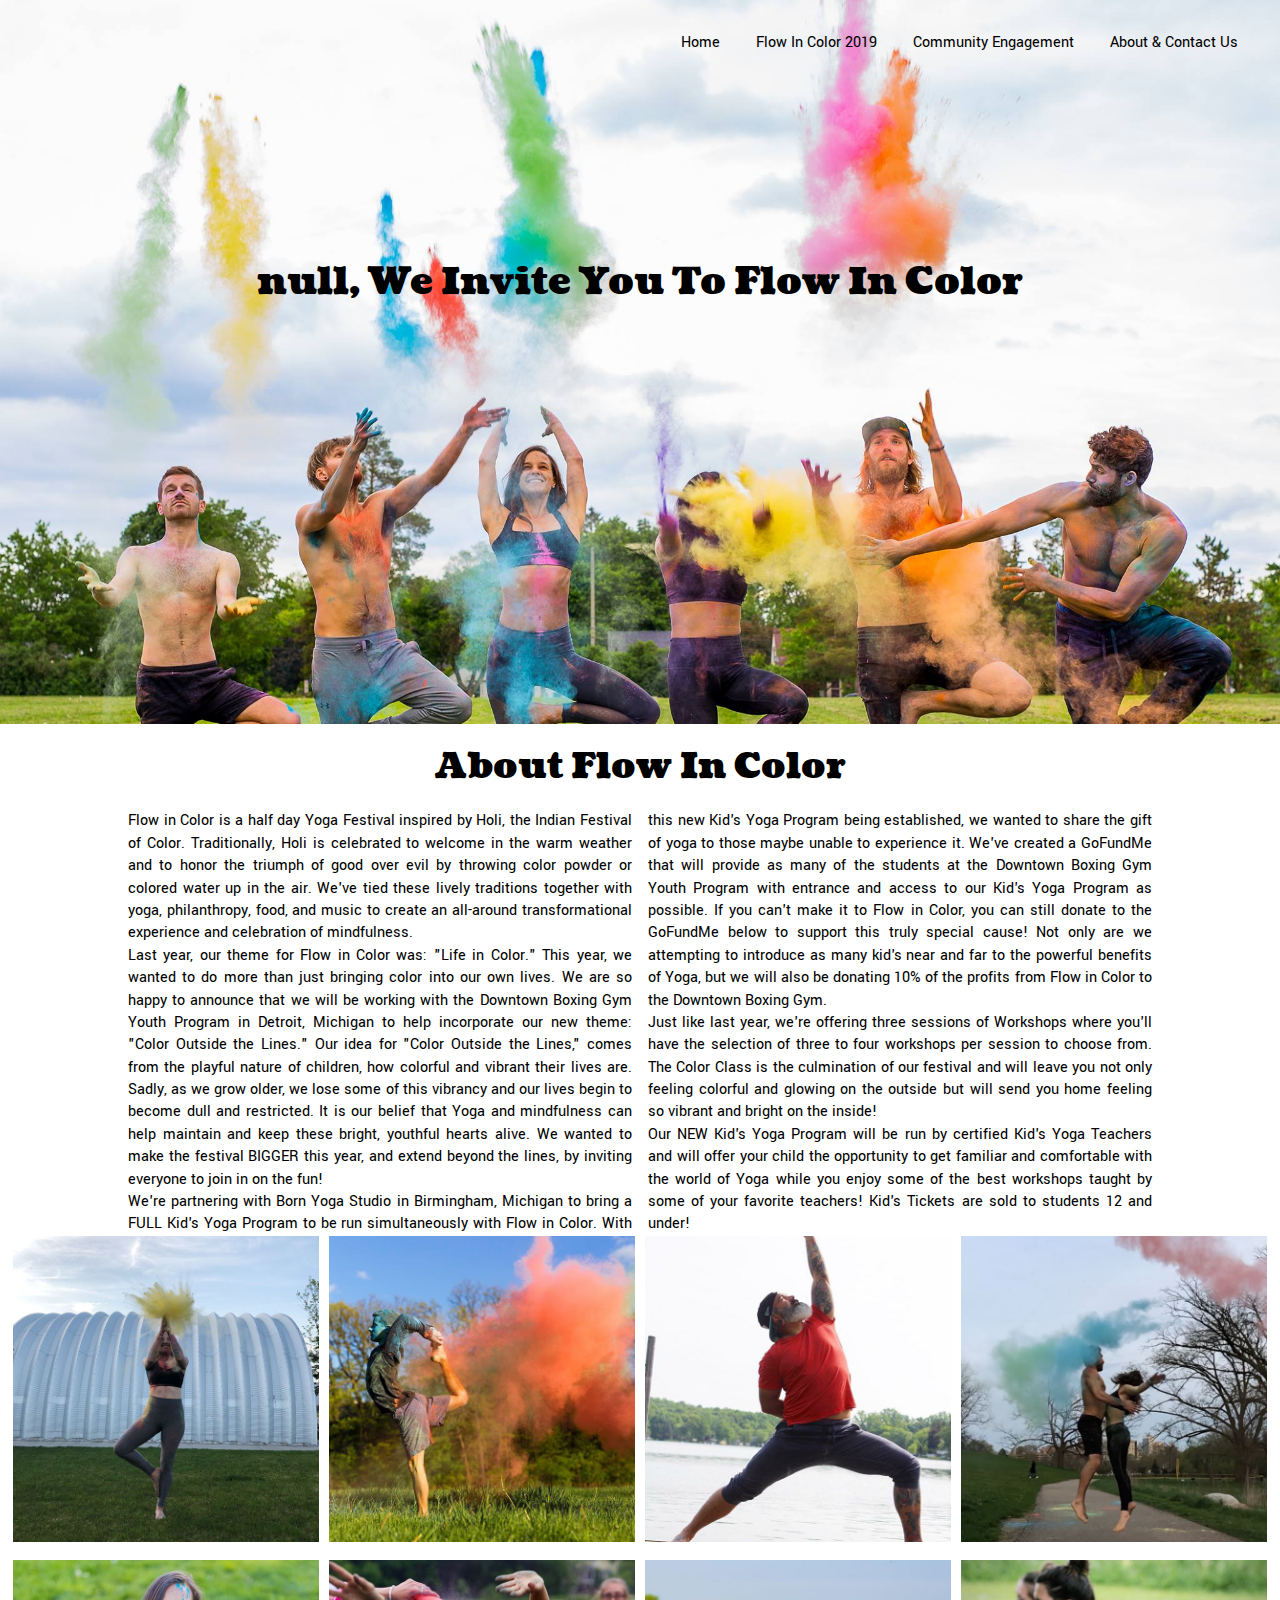
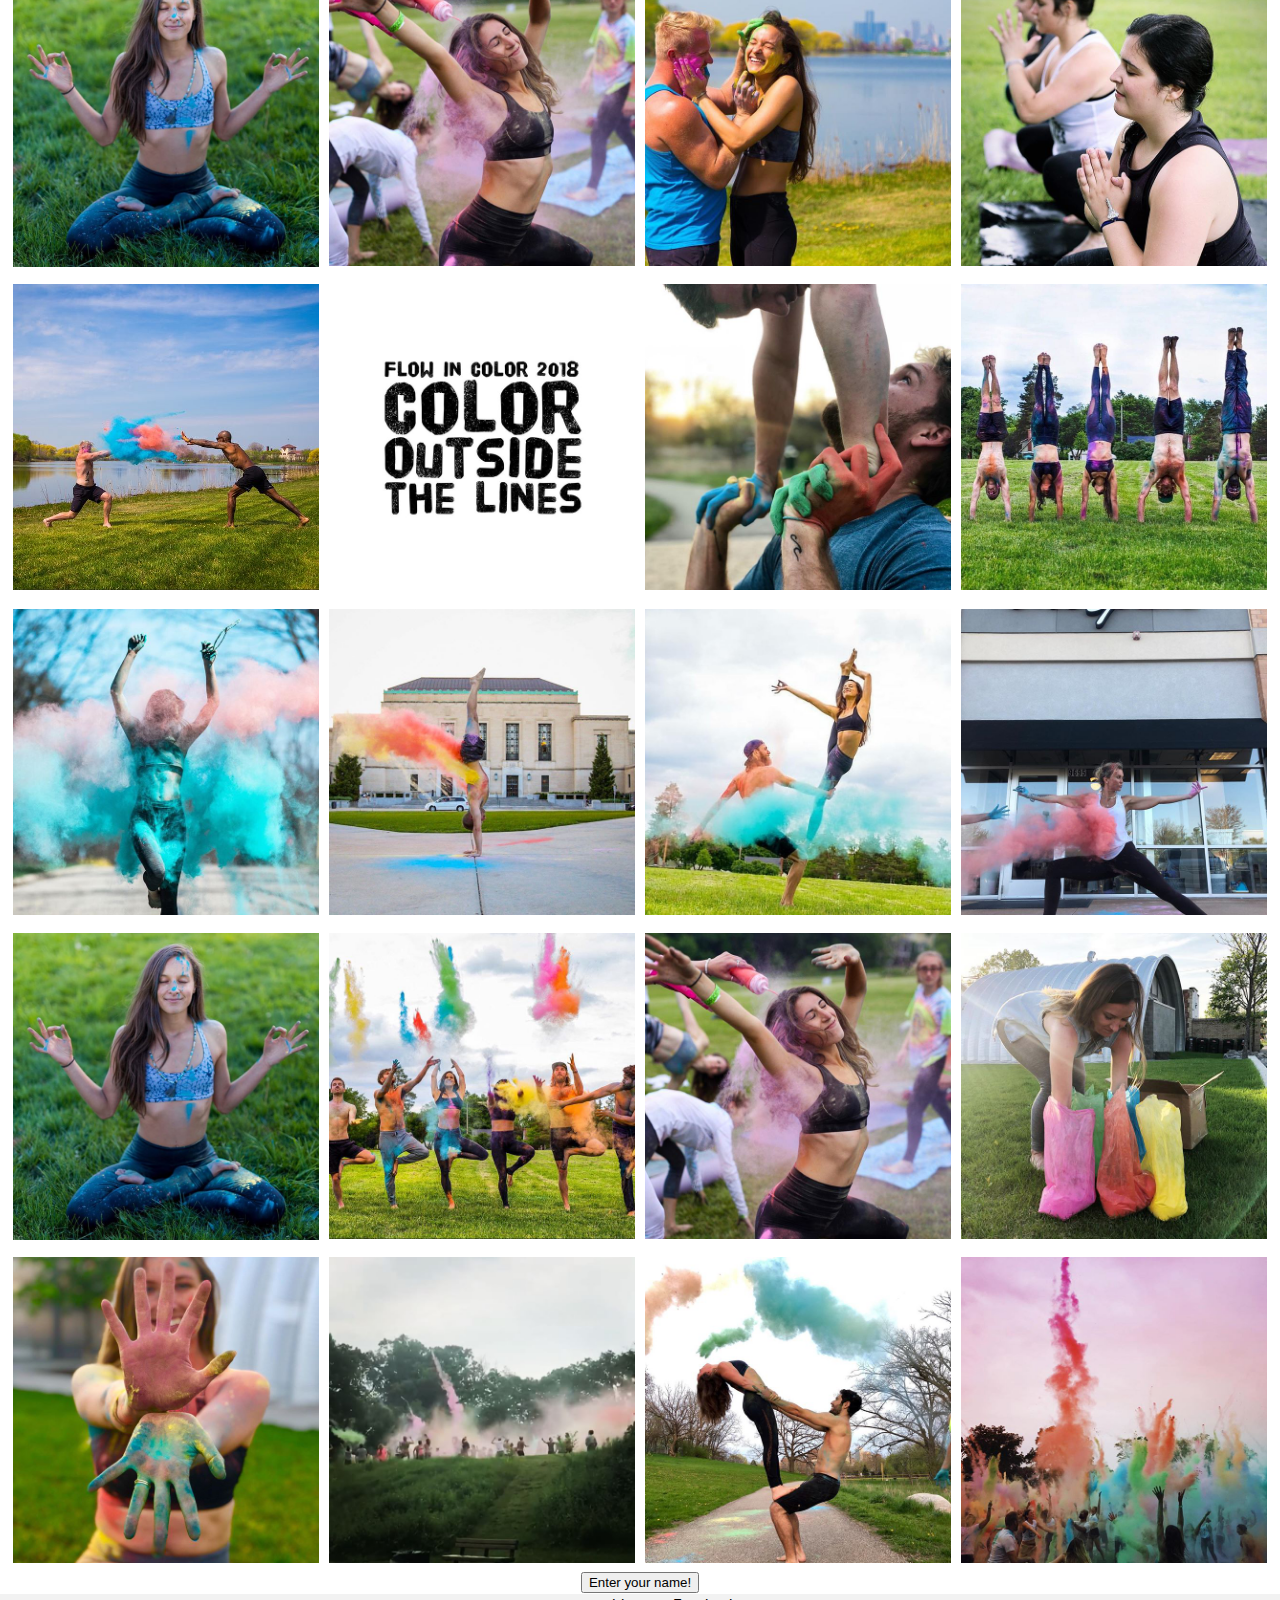
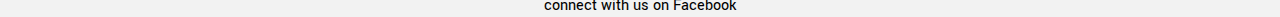
<file: index.html>
<!DOCTYPE html>
<html lang="en">
<head>
    <title>Home Page</title>
    <meta charset="utf-8">
    <meta name="viewport" content="width=device-width, initial-scale=1">
    <link href="https://fonts.googleapis.com/css?family=Coustard%7CYantramanav:100" rel="stylesheet">
    <link rel="stylesheet" href="https://use.fontawesome.com/releases/v5.3.1/css/all.css" integrity="sha384-mzrmE5qonljUremFsqc01SB46JvROS7bZs3IO2EmfFsd15uHvIt+Y8vEf7N7fWAU" crossorigin="anonymous">
    <link rel="stylesheet" type="text/css" href="css/default.css">
    <link rel="stylesheet" type="text/css" href="css/style.css">
	<link rel="stylesheet" type="text/css" href="css/lightbox.css">
    <script src ="https://ajax.googleapis.com/ajax/libs/jquery/3.2.1/jquery.min.js"></script>
</head>
<body>
<header>
<a class="skip-main" href="#main">Skip to main content</a>
      <nav>
            <ul>
                <li><a href = "index.html">Home</a></li>
                <li><a href = "flowincolor.html">Flow In Color 2019</a></li>
                <li><a href = "communityengagement.html">Community Engagement</a></li>
                <li><a href = "contactus.html">About & Contact Us</a></li>
            </ul>
      </nav>
   
    <h1 class="bannerimage">
        We Invite You To Flow In Color   
    </h1> 

</header>
<main>
<a id="main" tabindex="-1"></a>
<h2>About Flow In Color</h2>
    <p class="hometext">Flow in Color is a half day Yoga Festival inspired by Holi, the Indian Festival of Color. Traditionally, Holi is celebrated to welcome in the warm weather and to honor the triumph of good over evil by throwing color powder or colored water up in the air. We've tied these lively traditions together with yoga, philanthropy, food, and music to create an all-around transformational experience and celebration of mindfulness.
    <br> Last year, our theme for Flow in Color was: "Life in Color." This year, we wanted to do more than just bringing color into our own lives. We are so happy to announce that we will be working with the Downtown Boxing Gym Youth Program in Detroit, Michigan to help incorporate our new theme: "Color Outside the Lines." Our idea for "Color Outside the Lines," comes from the playful nature of children, how colorful and vibrant their lives are. Sadly, as we grow older, we lose some of this vibrancy and our lives begin to become dull and restricted. It is our belief that Yoga and mindfulness can help maintain and keep these bright, youthful hearts alive. We wanted to make the festival BIGGER this year, and extend beyond the lines, by inviting everyone to join in on the fun!
    <br> We're partnering with Born Yoga Studio in Birmingham, Michigan to bring a FULL Kid's Yoga Program to be run simultaneously with Flow in Color. With this new Kid's Yoga Program being established, we wanted to share the gift of yoga to those maybe unable to experience it. We've created a GoFundMe that will provide as many of the students at the Downtown Boxing Gym Youth Program with entrance and access to our Kid's Yoga Program as possible. If you can't make it to Flow in Color, you can still donate to the GoFundMe below to support this truly special cause! Not only are we attempting to introduce as many kid's near and far to the powerful benefits of Yoga, but we will also be donating 10% of the profits from Flow in Color to the Downtown Boxing Gym.
    <br> Just like last year, we're offering three sessions of Workshops where you'll have the selection of three to four workshops per session to choose from. The Color Class is the culmination of our festival and will leave you not only feeling colorful and glowing on the outside but will send you home feeling so vibrant and bright on the inside!
    <br> Our NEW Kid's Yoga Program will be run by certified Kid's Yoga Teachers and will offer your child the opportunity to get familiar and comfortable with the world of Yoga while you enjoy some of the best workshops taught by some of your favorite teachers! Kid's Tickets are sold to students 12 and under!</p>
    
    <div class="gallery">
        <a href="images/flow1.jpg" data-lightbox= "flow" data-title = "Flow in Color 2018" data-alt = "Two people doing acro yoga with color powder"><img id="image1" src="images/flow1.jpg" alt="Two people doing acro yoga with color powder"/></a>
        <a href="images/flow2.jpg" data-lightbox= "flow" data-title = "Flow in Color 2018" data-alt = "Two people doing acro yoga with color powder"><img id="image2" src="images/flow2.jpg" alt="Two people doing acro yoga with color powder"/></a>
        <a href="images/flow3.jpg" data-lightbox= "flow" data-title = "Flow in Color 2018" data-alt = "Two people doing acro yoga with color powder"><img id="image3" src="images/flow3.jpg" alt="Two people doing acro yoga with color powder"/></a>
        <a href="images/flow4.jpg" data-lightbox= "flow" data-title = "Flow in Color 2018" data-alt = "Two people doing acro yoga with color powder"><img id="image4" src="images/flow4.jpg" alt="Two people doing acro yoga with color powder"/></a>
        <a href="images/flow5.png" data-lightbox= "flow" data-title = "Flow in Color 2018" data-alt = "Two people doing acro yoga with color powder"><img id="image5" src="images/flow5.png" alt="Two people doing acro yoga with color powder"/></a> 
        <a href="images/flow6.png" data-lightbox= "flow" data-title = "Flow in Color 2018" data-alt = "Two people doing acro yoga with color powder"><img id="image6" src="images/flow6.png" alt="Two people doing acro yoga with color powder"/></a>
        <a href="images/flow7.jpg" data-lightbox= "flow" data-title = "Flow in Color 2018" data-alt = "Person dacing in cloud of color"><img id="image7" src="images/flow7.jpg" alt="Person dacing in cloud of color"/></a>
        <a href="images/flow8.jpg" data-lightbox= "flow" data-title = "Flow in Color 2018" data-alt = "Two People Doing Acro Yoga With Color Powder"><img id="image8" src="images/flow8.jpg" alt="Two People Doing Acro Yoga With Color Powder"/></a>
        <a href="images/flow9.jpg" data-lightbox= "flow" data-title = "Flow in Color 2018" data-alt = "Person's hands covered in color powder"><img id="image9" src="images/flow9.jpg" alt="Person's hands covered in color powder"/></a>    
        <a href="images/flow10.jpg" data-lightbox= "flow" data-title = "Flow in Color 2018" data-alt = "Two people doing acro yoga with color powder"><img id="image10" src="images/flow10.jpg" alt="Two people doing acro yoga with color powder"/></a>
        <a href="images/flow11.jpg" data-lightbox= "flow" data-title = "Flow in Color 2018" data-alt = "Two people doing acro yoga with color powder"><img id="image11" src="images/flow11.jpg" alt="Two people doing acro yoga with color powder"/></a>
        <a href="images/flow12.jpg" data-lightbox= "flow" data-title = "Flow in Color 2018" data-alt = "Two people doing acro yoga with color powder"><img id="image12" src="images/flow12.jpg" alt="Two people doing acro yoga with color powder"/></a>
        <a href="images/flow13.jpg" data-lightbox= "flow" data-title = "Flow in Color 2018" data-alt = "Two people doing acro yoga with color powder"><img id="image13" src="images/flow13.jpg" alt="Two people doing acro yoga with color powder"/></a>
        <a href="images/flow14.jpg" data-lightbox= "flow" data-title = "Flow in Color 2018" data-alt = "Two people doing acro yoga with color powder"><img id="image14" src="images/flow14.jpg" alt="Two people doing acro yoga with color powder"/></a>
        <a href="images/flow15.png" data-lightbox= "flow" data-title = "Flow in Color 2018" data-alt = "FTwo people doing acro yoga with color powder"><img id="image15" src="images/flow15.png" alt="Two people doing acro yoga with color powder"/></a>
        <a href="images/flow16.jpg" data-lightbox= "flow" data-title = "Flow in Color 2018" data-alt = "Two people doing acro yoga with color powder"><img id="image16" src="images/flow16.jpg" alt="Two people doing acro yoga with color powder"/></a>
        <a href="images/flow17.jpg" data-lightbox= "flow" data-title = "Flow in Color 2018" data-alt = "Two people doing acro yoga with color powder"><img id="image17" src="images/flow17.jpg" alt="Two people doing acro yoga with color powder"/></a>
        <a href="images/flow18.jpg" data-lightbox= "flow" data-title = "Flow in Color 2018" data-alt = "Two people doing acro yoga with color powder"><img id="image18" src="images/flow18.jpg" alt="Two people doing acro yoga with color powder"/></a>
        <a href="images/flow19.jpg" data-lightbox= "flow" data-title = "Flow in Color 2018" data-alt = "Two people doing acro yoga with color powder"><img id="image19" src="images/flow19.jpg" alt="Two people doing acro yoga with color powder"/></a>
        <a href="images/flow20.jpg" data-lightbox= "flow" data-title = "Flow in Color 2018" data-alt = "Two people doing acro yoga with color powder"><img id="image20" src="images/flow20.jpg" alt="Two people doing acro yoga with color powder"/></a>
        <a href="images/flow21.jpg" data-lightbox= "flow" data-title = "Flow in Color 2018" data-alt = "Two people doing acro yoga with color powder"><img id="image21" src="images/flow21.jpg" alt="Two people doing acro yoga with color powder"/></a>
        <a href="images/flow22.jpg" data-lightbox= "flow" data-title = "Flow in Color 2018" data-alt = "FTwo people doing acro yoga with color powder"><img id="image22" src="images/flow22.jpg" alt="Two people doing acro yoga with color powder"/></a>
        <a href="images/flow23.jpg" data-lightbox= "flow" data-title = "Flow in Color 2018" data-alt = "Two people doing acro yoga with color powder"><img id="image23" src="images/flow23.jpg" alt="Two people doing acro yoga with color powder"/></a>
        <a href="images/flow24.jpg" data-lightbox= "flow" data-title = "Flow in Color 2018" data-alt = "Two people doing acro yoga with color powder"><img id="image24" src="images/flow24.jpg" alt="Two people doing acro yoga with color powder"/></a>
        <!--<img id="image25" src="images/flow25.jpg" alt="Two people doing acro yoga with color powder"/>-->
        <!--<img id="image26" src="images/flow26.jpg" alt="Two people doing acro yoga with color powder"/>--> 
    </div>
    <button>Enter your name!</button>
<footer> 
    <p>connect with us on Facebook</p>
    <a href ="https://www.facebook.com/events/119179982261815/" title="Flow In Color Facebook Page"><i class="fab fa-facebook"></i></a>
    <p></p>
</footer>  
<script src="scripts/main.js"></script>
<script src="scripts/lightbox.js"></script>
</main>
</body>
</html>
</file>
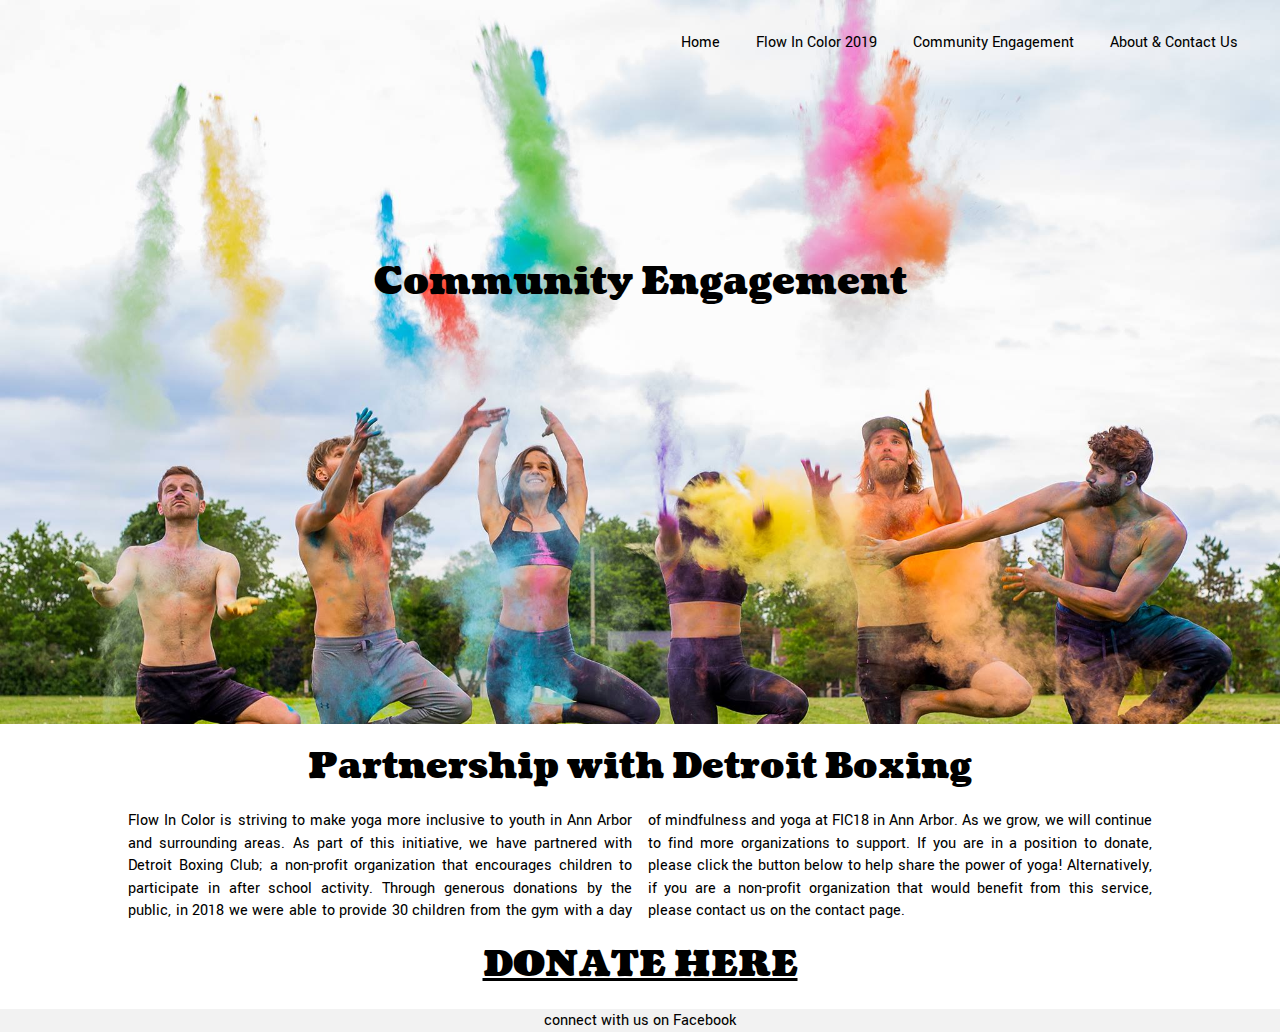
<file: communityengagement.html>
<!DOCTYPE html>
<html lang="en">
<head>
    <title>Community Engagement</title>
    <meta charset="utf-8">
    <meta name="viewport" content="width=device-width, initial-scale=1">
    <link href="https://fonts.googleapis.com/css?family=Coustard%7CYantramanav:100" rel="stylesheet">
    <link rel="stylesheet" href="https://use.fontawesome.com/releases/v5.3.1/css/all.css" integrity="sha384-mzrmE5qonljUremFsqc01SB46JvROS7bZs3IO2EmfFsd15uHvIt+Y8vEf7N7fWAU" crossorigin="anonymous">
    <link rel="stylesheet" type="text/css" href="css/default.css">
    <link rel="stylesheet" type="text/css" href="css/style.css">
</head>
<body>

<header>
<a class="skip-main" href="#main">Skip to main content</a>
    <nav>
            <ul>
                <li><a href = "index.html">Home</a></li>
                <li><a href = "flowincolor.html">Flow In Color 2019</a></li>
                <li><a href = "communityengagement.html">Community Engagement</a></li>
                <li><a href = "contactus.html">About & Contact Us</a></li>
            </ul>
    </nav>

    <h1 class = "bannerimage">
        Community Engagement
    </h1>

</header>
<main>
<a id="main" tabindex="-1"></a>
    <h2>Partnership with Detroit Boxing</h2>
    <p class="hometext">Flow In Color is striving to make yoga more inclusive to youth in Ann Arbor and surrounding areas. As part of this initiative, we have partnered with Detroit Boxing Club; a non-profit organization that encourages children to participate in after school activity. Through generous donations by the public, in 2018 we were able to provide 30 children from the gym with a day of mindfulness and yoga at FIC18 in Ann Arbor. As we grow, we will continue to find more organizations to support. If you are in a position to donate, please click the button below to help share the power of yoga! Alternatively, if you are a non-profit organization that would benefit from this service, please contact us on the contact page. </p>
        
    <a href = "https://downtownyouthboxing.org/donate"><h2>DONATE HERE</h2></a>

 <footer> 
    <p>connect with us on Facebook</p>
    <a href="https://www.facebook.com/events/119179982261815/" title="Flow In Color Facebook Page"><i class="fab fa-facebook"></i></a>
</footer>  
</main>
</body>
</html>
</file>
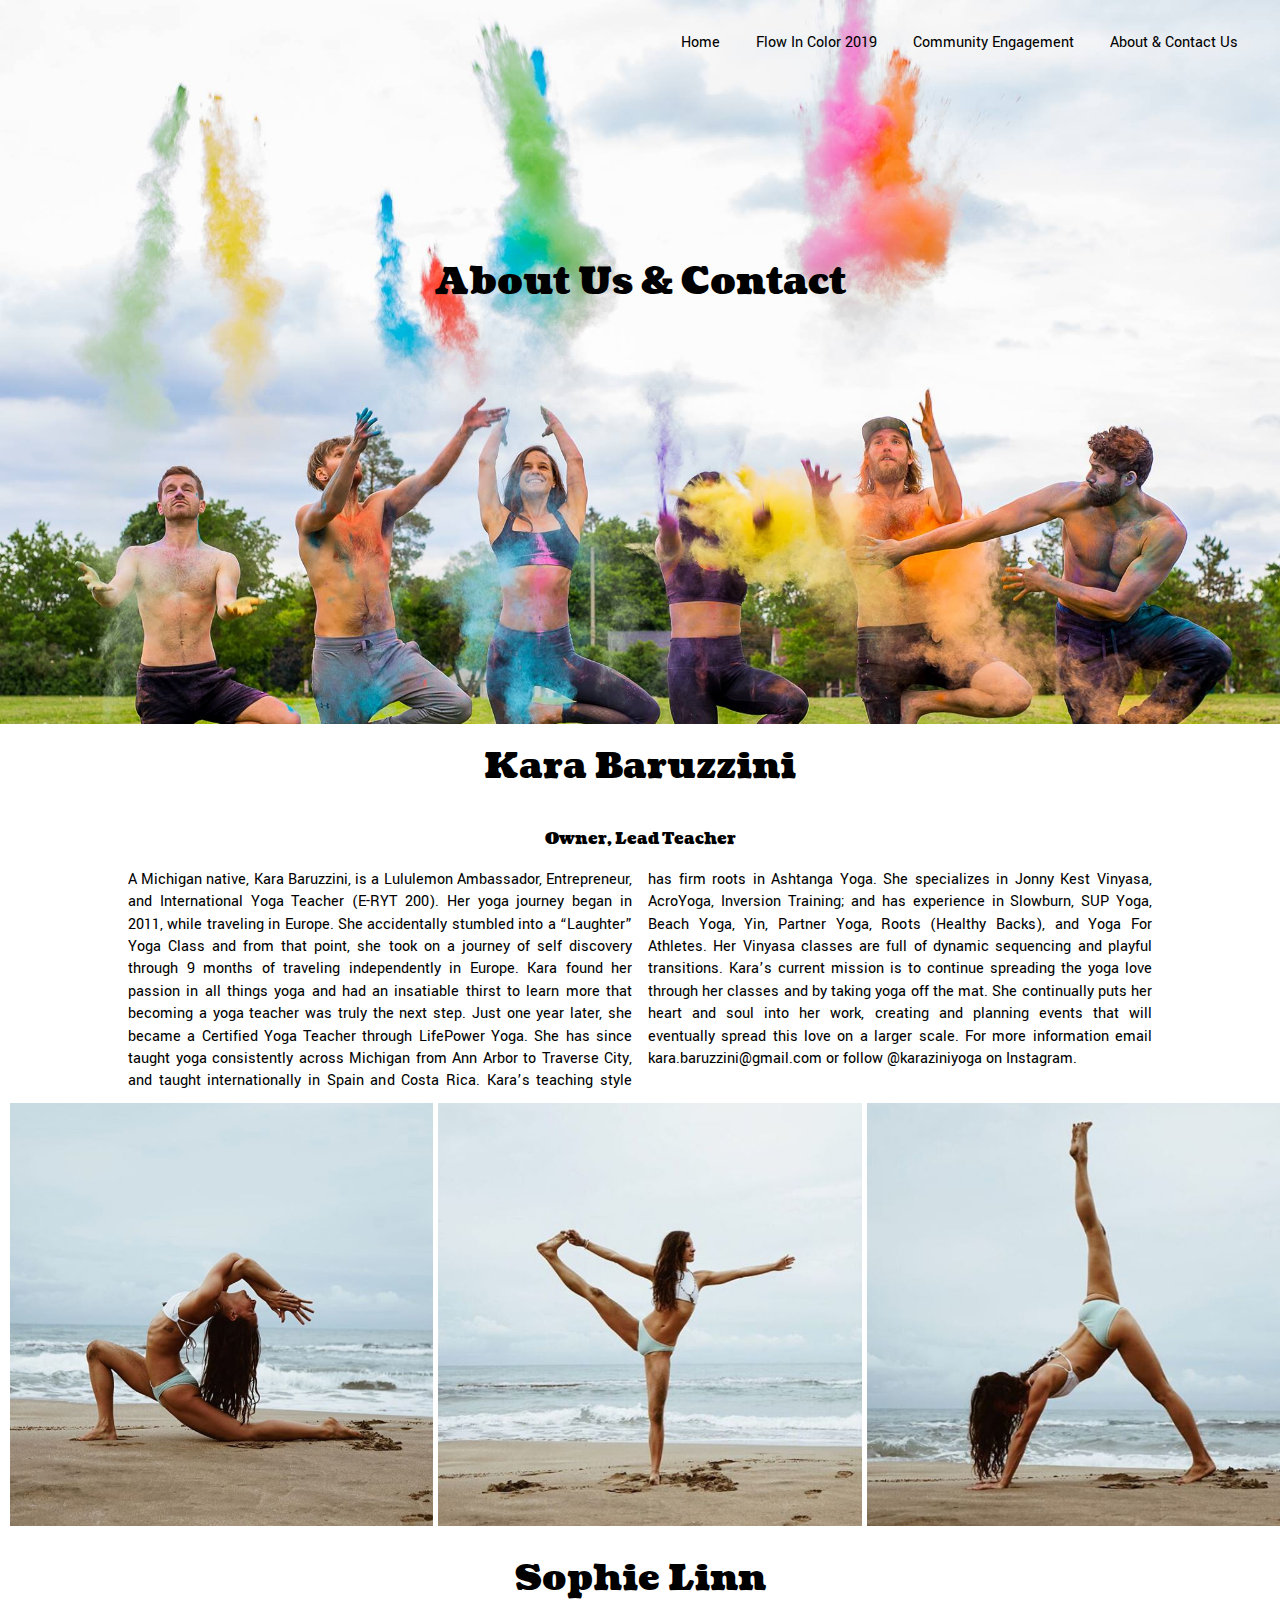
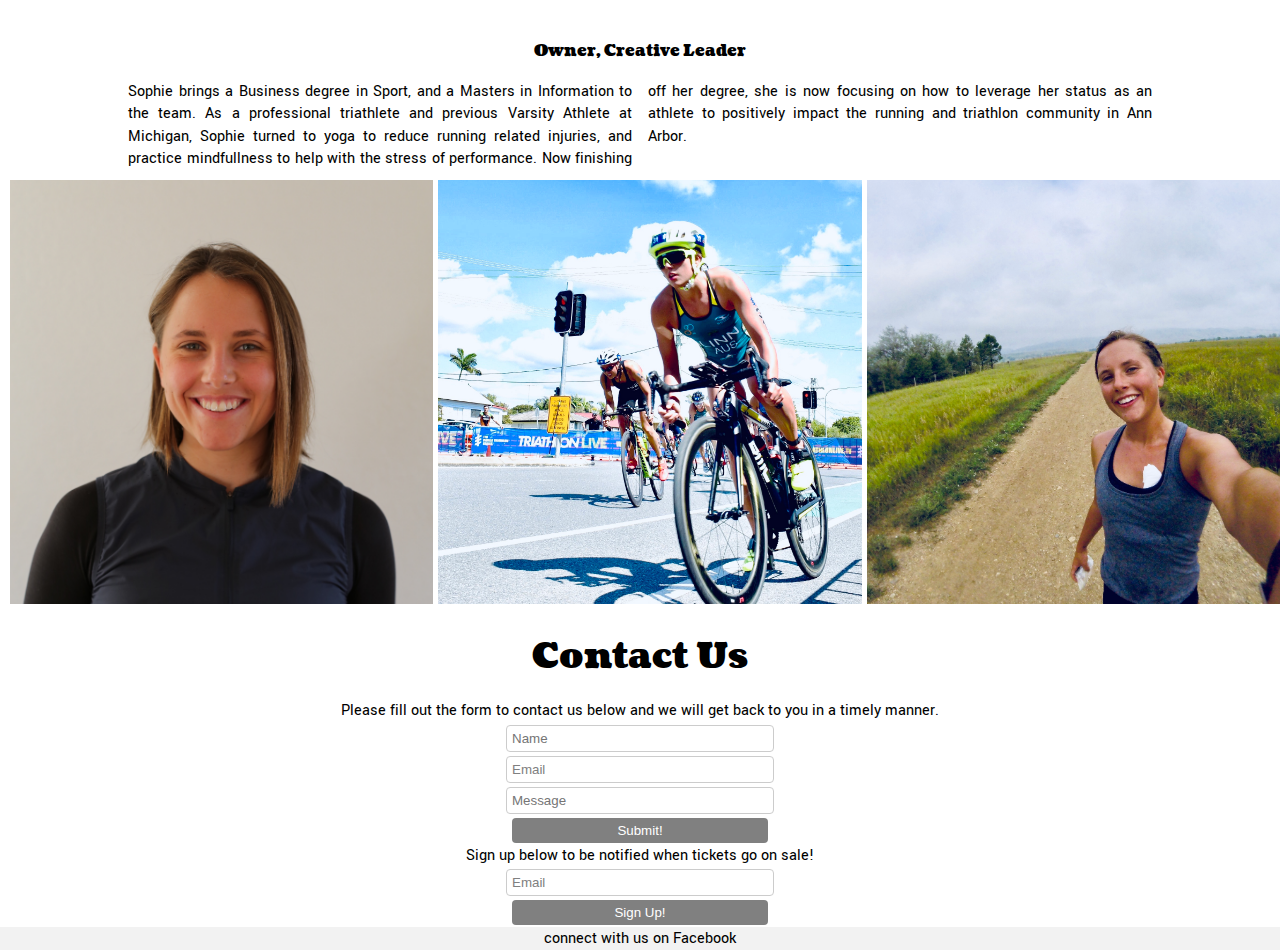
<file: contactus.html>
<!DOCTYPE html>
<html lang="en">
<head>
    <title>Contact Us</title>
    <meta charset="utf-8">
    <meta name="viewport" content="width=device-width, initial-scale=1">
    <link href="https://fonts.googleapis.com/css?family=Coustard%7CYantramanav:100" rel="stylesheet">
    <link rel="stylesheet" href="https://use.fontawesome.com/releases/v5.3.1/css/all.css" integrity="sha384-mzrmE5qonljUremFsqc01SB46JvROS7bZs3IO2EmfFsd15uHvIt+Y8vEf7N7fWAU" crossorigin="anonymous">
    <link rel="stylesheet" type="text/css" href="css/default.css">
    <link rel="stylesheet" type="text/css" href="css/style.css">
</head>
<body>

<header>
<a class="skip-main" href="#main">Skip to main content</a>
      <nav>
            <ul>
                <li><a href = "index.html">Home</a></li>
                <li><a href = "flowincolor.html">Flow In Color 2019</a></li>
                <li><a href = "communityengagement.html">Community Engagement</a></li>
                <li><a href = "contactus.html">About & Contact Us</a></li>
            </ul>
      </nav>
      
    <h1 class = "bannerimage">
        About Us & Contact
    </h1>

</header>
<main>
<a id="main" tabindex="-1"></a>
    <h2>Kara Baruzzini</h2>
    <h3>Owner, Lead Teacher</h3>
    <p class="hometext"> A Michigan native, Kara Baruzzini, is a Lululemon Ambassador, Entrepreneur, and International Yoga Teacher (E-RYT 200). Her yoga journey began in 2011, while traveling in Europe.  She accidentally stumbled into a “Laughter” Yoga Class and from that point, she took on a journey of self discovery through 9 months of traveling independently in Europe. Kara found her passion in all things yoga and had an insatiable thirst to learn more that becoming a yoga teacher was truly the next step. Just one year later, she became a Certified Yoga Teacher through LifePower Yoga. She has since taught yoga consistently across Michigan from Ann Arbor to Traverse City, and taught internationally in Spain and Costa Rica.
        Kara’s teaching style has firm roots in Ashtanga Yoga. She specializes in Jonny Kest Vinyasa, AcroYoga, Inversion Training; and has experience in Slowburn, SUP Yoga, Beach Yoga, Yin, Partner Yoga, Roots (Healthy Backs), and Yoga For Athletes. Her Vinyasa classes are full of dynamic sequencing and playful transitions.
        Kara’s current mission is to continue spreading the yoga love through her classes and by taking yoga off the mat. She continually puts her heart and soul into her work, creating and planning events that will eventually spread this love on a larger scale. 
        For more information email kara.baruzzini@gmail.com or follow @karaziniyoga on Instagram.</p>
    
    <div class="gallery1">
        <img id=kara1 src="images/kara5.png" alt="Kara doing yoga"/>    
        <img id=kara2 src="images/kara2.png" alt="Kara doing yoga"/>    
        <img id=kara3 src="images/kara4.png" alt="Kara doing yoga"/>    
    </div>

    <h2>Sophie Linn</h2>
    <h3>Owner, Creative Leader</h3>
    <p class="hometext">Sophie brings a Business degree in Sport, and a Masters in Information to the team. As a professional triathlete and previous Varsity Athlete at Michigan, Sophie turned to yoga to reduce running related injuries, and practice mindfullness to help with the stress of performance. Now finishing off her degree, she is now focusing on how to leverage her status as an athlete to positively impact the running and triathlon community in Ann Arbor.</p>
    
    <div class="gallery1">
        <img id="sophie1" src="images/sophiehead.jpg" alt="Sophie head shot"/>    
        <img id="sophie2" src="images/sophiebike.jpg" alt="Sophie riding her bike"/>    
        <img id="sophie3" src="images/sophierun.jpg" alt="Sophie running on a trail"/>
    </div>

    <h2>Contact Us</h2>
    <p>Please fill out the form to contact us below and we will get back to you in a timely manner. </p>
    <form action="#" method = "post">
            <fieldset> 
                <input type="text" id = "name" placeholder= "Name" aria-label = "Name"><br/>
                <input type="email" value = "Email" placeholder= "Email" aria-label = "Email"><br/>
                <input type="text" id = "message" placeholder= "Message" aria-label = "Message"><br>
                <input type = "submit" value = "Submit!">
            </fieldset>
        </form>     
    <p>Sign up below to be notified when tickets go on sale!</p>
    <form action="#" method = "post">
            <fieldset> 
                <input type="email" value = "Email" placeholder = "Email" aria-label = "Email"><br/>
                <input type = "submit" value = "Sign Up!">
            </fieldset>
        </form>
<footer> 
    <p>connect with us on Facebook</p>
    <a href="https://www.facebook.com/events/119179982261815/" title="Flow In Color Facebook Page"><i class="fab fa-facebook"></i></a>
</footer>
</main>    
</body>
</html>
</file>
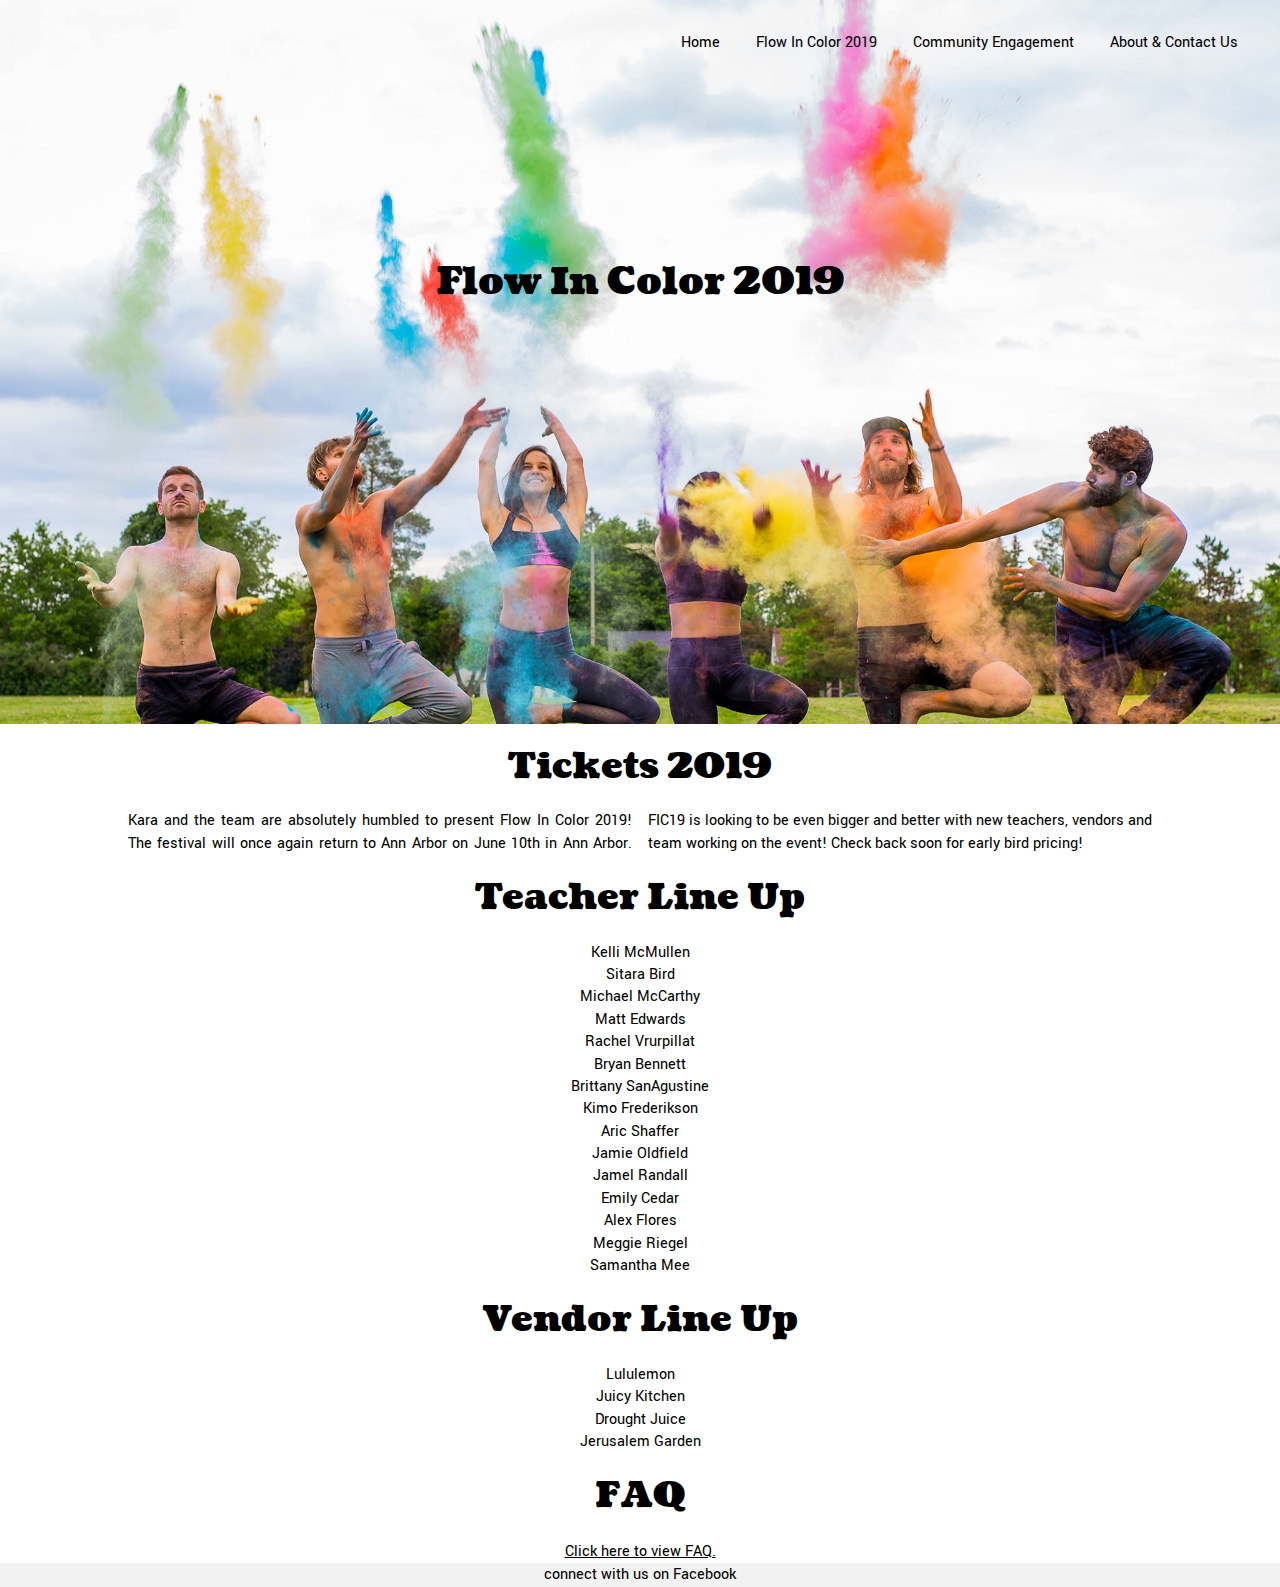
<file: flowincolor.html>
<!DOCTYPE html>
<html lang="en">
<head>
    <title>Flow in Color 2019</title>
    <meta charset="utf-8">
    <meta name="viewport" content="width=device-width, initial-scale=1">
    <link href="https://fonts.googleapis.com/css?family=Coustard%7CYantramanav:100" rel="stylesheet">
    <link rel="stylesheet" href="https://use.fontawesome.com/releases/v5.3.1/css/all.css" integrity="sha384-mzrmE5qonljUremFsqc01SB46JvROS7bZs3IO2EmfFsd15uHvIt+Y8vEf7N7fWAU" crossorigin="anonymous">
    <link rel="stylesheet" type="text/css" href="css/default.css">
    <link rel="stylesheet" type="text/css" href="css/style.css">
</head>
<body>
<header>
<a class="skip-main" href="#main">Skip to main content</a>
        <nav>
              <ul>
                  <li><a href = "index.html">Home</a></li>
                  <li><a href = "flowincolor.html">Flow In Color 2019</a></li>
                  <li><a href = "communityengagement.html">Community Engagement</a></li>
                  <li><a href = "contactus.html">About & Contact Us</a></li>
              </ul>
          </nav>
      
    <h1 class = "bannerimage">
        Flow In Color 2019
    </h1>
</header>
<main>
<a id="main" tabindex="-1"></a>
    <h2>Tickets 2019</h2>
    <p class="hometext">Kara and the team are absolutely humbled to present Flow In Color 2019! The festival will once again return to Ann Arbor on June 10th in Ann Arbor.
        FIC19 is looking to be even bigger and better with new teachers, vendors and team working on the event!
        Check back soon for early bird pricing!</p>
        
    <h2>Teacher Line Up</h2>
    <ul>
        <li>Kelli McMullen</li>
        <li>Sitara Bird</li>   
        <li>Michael McCarthy</li>
        <li>Matt Edwards</li>
        <li>Rachel Vrurpillat</li> 
        <li>Bryan Bennett</li> 
        <li>Brittany SanAgustine</li> 
        <li>Kimo Frederikson</li> 
        <li>Aric Shaffer</li> 
        <li>Jamie Oldfield</li> 
        <li>Jamel Randall</li> 
        <li>Emily Cedar</li> 
        <li>Alex Flores</li> 
        <li>Meggie Riegel</li> 
        <li>Samantha Mee</li> 
    </ul>

    <h2>Vendor Line Up</h2>

    <ul>
        <li>Lululemon</li>
        <li>Juicy Kitchen</li> 
        <li>Drought Juice</li> 
        <li>Jerusalem Garden</li> 
    </ul>

    <h2>FAQ</h2>
    <a href="https://static1.squarespace.com/static/5a669874f14aa125991fcc1e/t/5b0370cd1ae6cf479200f2f7/1526952142053/FAQs.pdf">Click here to view FAQ.</a>
<footer>  
    <p>connect with us on Facebook</p>
    <a href="https://www.facebook.com/events/119179982261815/" title="Flow In Color Facebook Page"><i class="fab fa-facebook"></i></a>
</footer>
</main>
</body>
</html>
</file>
<file: css/style.css>
/* Basic Set Up*/ 
i {
    color: black;
        .visited 
            color: grey;
}

a {
    font-family: 'Yantramanav', sans-serif;
    text-decoration: underline;
    color: black;
}
body {
    text-align: center;
    position: center;
}

/* Footer */
footer {
    background-color: #F2F2F2;
    padding-top: 1px;
}

/* Paragraph */
p {
    font-family: 'Yantramanav', sans-serif;
    text-align: center;
    position: center;
    width: 80%;
    padding-left: 10%;
    padding-right: 10%;
    
}

/* Home Page Text */
.hometext {
    columns: 2;
    text-align: justify;
    width: 80vw;
    padding-left: 10vw;
    padding-right: 10vw;
}

/* Body Elements */
body i {
    align-items: center;

}
body li {
    font-family:'Yantramanav', sans-serif;
    text-align: center;
}

/* Banner Image */
.bannerimage {
    background-image:url("../images/flowheader.jpg");
    background-repeat:no-repeat;
    background-size:100%;
    font-family:'Coustard', serif;
    height:50vh;
    width:100vw;
    text-align:center;
    kerning:30px;
    font-size: 3vw;
    padding-top: 20%;
}

/* Headings */
body h1 {
    font-family:'Coustard', serif;
    text-align:center;
    position: center;
    font-size: 120%;
    padding-top: 10vh;
    padding-bottom: 2vh;   
}

body h2 {
    font-family:'Coustard', serif;
    text-align:center;
    position: center;
    padding-top: 2vh;
    padding-bottom: 2vh;
    font-size: 4vh;

}

body h3 {
    font-family:'Coustard', serif;
    text-align:center;
    position: center;
    padding-top: 2vh;
    padding-bottom: 2vh;

}

/* Lists */
li {
    list-style-type:none;
    text-decoration:none;
    text-align: center;
    position: center;
} 

/* Navigation */
nav a {
    display:block;
    font-style: bold;
    color:black;
    background:none;
    text-align:right;
    padding: 14px 16px;
    text-decoration:none;
}

nav a:hover {
    background-color:none;
    text-decoration:none;
    transform:scale(1,1);
    text-transform:capitalize;
        .active 
            background-color:slategrey;
            font-weight:bold;
            text-decoration:none;
}

/* Gallery on home page */
.gallery {
    display: grid;
    grid-column-gap: 10px;
    grid-row-gap: 10px;
    grid-template-columns: repeat(4, 1fr);
    grid-template-rows: repeat(6, 1fr);
    padding-left: 1vw;
    padding-right: 1vw;

}

.gallery img {
    width: 100%;
}

/* Accessability Skip To Main Page */
a.skip-main {
    left:-999px;
    position:absolute;
    top:auto;
    width:1px;
    height:1px;
    overflow:hidden;
    z-index:-999;
}

a.skip-main:focus, a.skip-main:active {
    color: #fff;
    background-color:#000;
    left: auto;
    top: auto;
    width: 30%;
    height: auto;
    overflow:auto;
    margin: 10px 35%;
    padding:5px;
    border-radius: 15px;
    border:4px solid yellow;
    text-align:center;
    font-size:1.2em;
    z-index:999;
}

/* Forms */
input[type=text], select {
    width: 20%;
    padding: 5px 5px;
    margin: 2px 0;
    display: inline-block;
    border: 1px solid #ccc;
    border-radius: 4px;
}

input[type=email], select {
    width: 20%;
    padding: 5px 5px;
    margin: 2px 0;
    display: inline-block;
    border: 1px solid #ccc;
    border-radius: 4px;
    color: grey;
} 

input[type=submit] {
    width: 20%;
    background-color: grey;
    color: white;
    padding: 5px 5px;
    margin: 2px 0;
    border: none;
    border-radius: 4px;
    cursor: pointer;
}

input[type=submit]:hover {
    background-color: black;
}
/* All images for gallery on home page */
#image1 {
    grid-column: 1/2;
    grid-row: 1/2;
}

#image2 {
    grid-column: 2/3;
    grid-row: 1/2;
}

#image3 {
    grid-column: 3/4;
    grid-row: 1/2;
}

#image4 {
    grid-column: 4/5;
    grid-row: 1/2;
}

#image5 { 
    grid-column: 1/2;
    grid-row: 2/3;
}

#image6 { 
    grid-column: 2/3;
    grid-row: 2/3;
}

#image7 {
    grid-column: 3/4;
    grid-row: 2/3;
}

#image8 {
    grid-column: 4/5;
    grid-row: 2/3;
}

#image9 {
    grid-column: 1/2;
    grid-row: 3/4;
}

#image10 {
    grid-column: 2/3;
    grid-row: 3/4;
}

#image11 {
    grid-column: 3/4;
    grid-row: 3/4;
}

#image12 {
    grid-column: 4/5;
    grid-row: 3/4;
}

#image13 {
    grid-column: 1/2;
    grid-row: 4/5;
}

#image14 {
    grid-column: 2/3;
    grid-row: 4/5;
}

#image15 {
    grid-column: 3/4;
    grid-row: 4/5;
}

#image16 {
    grid-column: 4/5;
    grid-row: 4/5;
}

#image17 {
    grid-column: 1/2;
    grid-row: 5/6;
}

#image18 {
    grid-column: 2/3;
    grid-row: 5/6;
}

#image19 {
    grid-column: 3/4;
    grid-row: 5/6;
}

#image20 {
    grid-column: 4/5;
    grid-row: 5/6;
}
#image21 {
    grid-column: 1/2;
    grid-row: 6/7;
}

#image22 {
    grid-column: 2/3;
    grid-row: 6/7;
}

#image23 {
    grid-column: 3/4;
    grid-row: 6/7;
}

#image24 {
    grid-column: 4/5;
    grid-row: 6/7;
}

/* Contact us images */ 
.gallery1 {
    display: grid;
    width:100%;
    flex:50%;
    grid-template-columns: repeat(3, 1fr);
    padding: 10px;
    grid-gap: 5px;
    overflow: hidden;

}

.gallery1 img {
    width: 100%;
}

#kara1 {
    grid-column: 1/2;
}

#kara2 {
    grid-column: 2/3;
}

#kara3 {
    grid-column: 3/4;
}

#sophie1 {
    grid-column:1/2;
}

#sophie2 {
    grid-column:2/3;
}

#sophie3 {
    grid-column:3/4;
}

/*Media Queries*/
nav li {
    display:block;
    text-align:center;

}

nav a {
    text-align: center;
    background-color: none;
}

@media screen and (min-width:700px) {
    nav li {
        display:inline-block;
        text-align:center;
        
    }

    nav a {
        background-color: none;
        position: right;
        right: 2vw;
        top: 2vh;
    }
}

@media screen and (min-width:900px) {
    nav li {
        display: inline-block;
        text-align: center;
    }

    nav {
        background-color: none;
        position: absolute;
        right: 2vw;
        top: 2vh;
    }
}

@media all and (orientation:portrait) {
    .hometext {
        columns: 1;
        text-align: justify;
        width: 80vw;
        padding-left: 10vw;
        padding-right: 10vw;
    }
</file>
<file: css/default.css>
/* 
html5doctor.com Reset Stylesheet
v1.6.1
Last Updated: 2010-09-17
Author: Richard Clark - http://richclarkdesign.com 
Twitter: @rich_clark
*/

html, body, div, span, object, iframe,
h1, h2, h3, h4, h5, h6, p, blockquote, pre,
abbr, address, cite, code,
del, dfn, em, img, ins, kbd, q, samp,
small, strong, sub, sup, var,
b, i,
dl, dt, dd, ol, ul, li,
fieldset, form, label, legend,
table, caption, tbody, tfoot, thead, tr, th, td,
article, aside, canvas, details, figcaption, figure, 
footer, header, hgroup, menu, nav, section, summary,
time, mark, audio, video {
    margin:0;
    padding:0;
    border:0;
    outline:0;
    font-size:100%;
    vertical-align:baseline;
    background:transparent;
}

body {
    line-height:1.4;
}

article,aside,details,figcaption,figure,
footer,header,hgroup,menu,nav,section { 
	display:block;
}

nav ul {
    list-style:none;
}

blockquote, q {
    quotes:none;
}

blockquote:before, blockquote:after,
q:before, q:after {
    content:'';
    content:none;
}

a {
    margin:0;
    padding:0;
    font-size:100%;
    vertical-align:baseline;
    background:transparent;
}

/* change colours to suit your needs */
ins {
    background-color:#ff9;
    color:#000;
    text-decoration:none;
}

/* change colours to suit your needs */
mark {
    background-color:#ff9;
    color:#000; 
    font-style:italic;
    font-weight:bold;
}

del {
    text-decoration: line-through;
}

abbr[title], dfn[title] {
    border-bottom:1px dotted;
    cursor:help;
}

table {
    border-collapse:collapse;
    border-spacing:0;
}

/* change border colour to suit your needs */
hr {
    display:block;
    height:1px;
    border:0;   
    border-top:1px solid #cccccc;
    margin:1em 0;
    padding:0;
}

input, select {
    vertical-align:middle;
}
</file>
